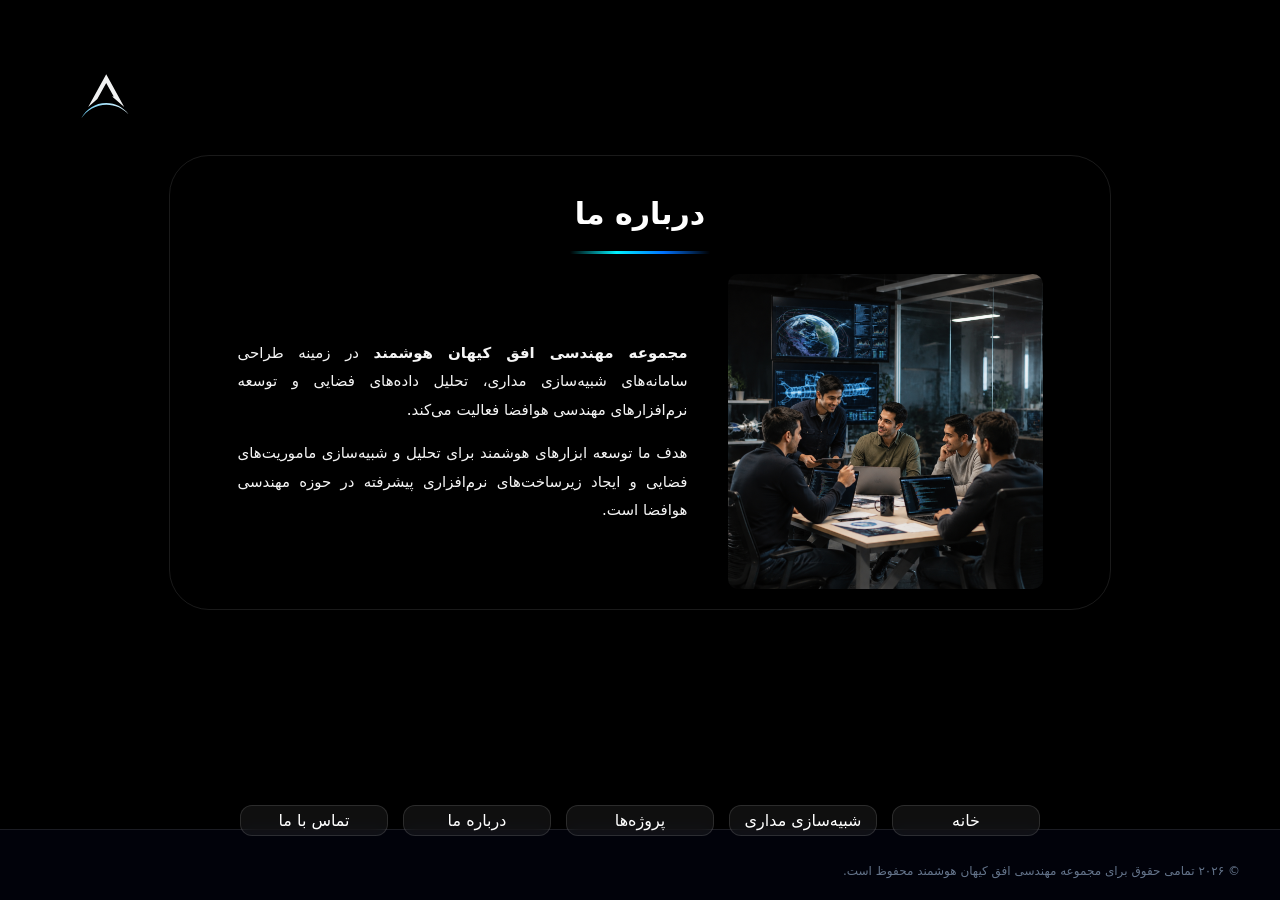
<file: About.html>
<!DOCTYPE html>
<html lang="fa" dir="rtl">
<head>
<meta charset="UTF-8">
<meta name="viewport" content="width=device-width, initial-scale=1.0">
<title>درباره ما - APSISTECH</title>
<link rel="stylesheet" href="style.css">
</head>

<body class="apsis-subpage">

<canvas id="spaceCanvas"></canvas>

<div id="pageContent">

<!-- لوگو -->
<svg class="apsis-unified-logo" viewBox="0 0 841.9 595.3" xmlns="http://www.w3.org/2000/svg">
<defs>
<linearGradient id="logoGradient" x1="334" y1="350" x2="507" y2="350" gradientUnits="userSpaceOnUse">
<stop offset="0" stop-color="#6DCFF6"/>
<stop offset="1" stop-color="#E1F4FD"/>
</linearGradient>
</defs>
<g>
<path fill="url(#logoGradient)" d="M426.4,328.3c32.1,0,60.9,13.7,81,35.6c-18.6-25.1-48.5-41.4-82.1-41.4c-39.6,0-74,22.6-90.9,55.5C354.1,348.1,388,328.3,426.4,328.3z"/>
<polygon fill="#F1F2F2" points="425.4,217.3 359.5,336.9 392.9,307.7 425.4,248.7 452.9,298.7 447,298.7 491.3,336.9"/>
</g>
</svg>

<main class="apsis-main-container">

<div class="apsis-glass-card">

    <div class="apsis-card-header">
        <h1>درباره ما</h1>
        <div class="apsis-header-line"></div>
    </div>

    <div class="about-container">
        <img src="8d20cb2c-c937-47ee-a4d7-93fdf2732a3a.png"
             alt="تیم متخصص"
             class="about-image">

        <div class="about-text">
            <p><b>مجموعه مهندسی افق کیهان هوشمند</b> در زمینه طراحی سامانه‌های شبیه‌سازی مداری، تحلیل داده‌های فضایی و توسعه نرم‌افزارهای مهندسی هوافضا فعالیت می‌کند.</p>

            <p>هدف ما توسعه ابزارهای هوشمند برای تحلیل و شبیه‌سازی ماموریت‌های فضایی و ایجاد زیرساخت‌های نرم‌افزاری پیشرفته در حوزه مهندسی هوافضا است.</p>
        </div>
    </div>

</div>
</main>

<footer class="main-footer">
 <div class="footer-buttons">
        <a href="index.html" class="footer-card"><span>خانه</span></a>
        <a href="madar.html" class="footer-card"><span>شبیه‌سازی مداری</span></a>
        <a href="projects.html" class="footer-card"><span>پروژه‌ها</span></a>
        <a href="About.html" class="footer-card"><span>درباره ما</span></a>
        <a href="contact.html" class="footer-card"><span>تماس با ما</span></a>
    </div>
    <div class="footer-content">
        <p>© ۲۰۲۶ تمامی حقوق برای مجموعه مهندسی افق کیهان هوشمند محفوظ است.</p>
    </div>
</footer>

</div>


</body>
</html>
</file>
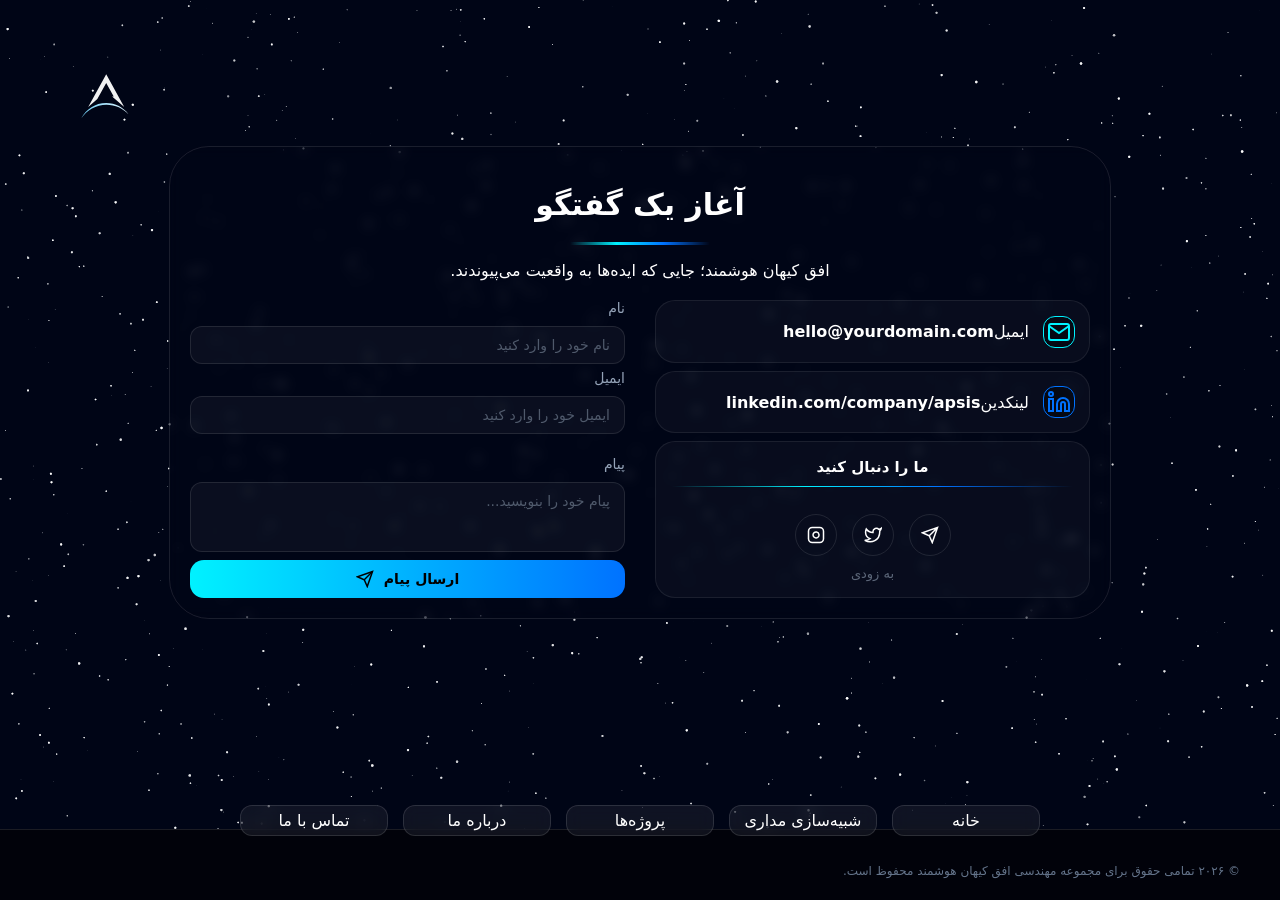
<file: contact.html>
<!DOCTYPE html>
<html lang="fa" dir="rtl">

<head>
    <meta charset="UTF-8">
    <meta name="viewport" content="width=device-width, initial-scale=1.0">
    <title>تماس با ما - APSISTECH</title>
    <link rel="stylesheet" href="style.css">
</head>

<body class="apsis-subpage"> <!-- کلاس زیرصفحه برای فعالسازی انیمیشن لوگو -->

    <canvas id="spaceCanvas"></canvas>
    <div id="pageContent">

        <!-- سیستم واحد لوگو -->
        <svg class="apsis-unified-logo" viewBox="0 0 841.9 595.3" xmlns="http://www.w3.org/2000/svg">
            <defs>
                <linearGradient id="logoGradient" x1="334" y1="350" x2="507" y2="350" gradientUnits="userSpaceOnUse">
                    <stop offset="0" stop-color="#6DCFF6" />
                    <stop offset="1" stop-color="#E1F4FD" />
                </linearGradient>
            </defs>
            <g>
                <path fill="url(#logoGradient)"
                    d="M426.4,328.3c32.1,0,60.9,13.7,81,35.6c-18.6-25.1-48.5-41.4-82.1-41.4c-39.6,0-74,22.6-90.9,55.5C354.1,348.1,388,328.3,426.4,328.3z" />
                <polygon fill="#F1F2F2"
                    points="425.4,217.3 359.5,336.9 392.9,307.7 425.4,248.7 452.9,298.7 447,298.7 491.3,336.9" />
            </g>
        </svg>

        <main class="apsis-main-container">
            <div class="apsis-glass-card">
                <header class="apsis-card-header">
                    <h1>آغاز یک گفتگو</h1>

                    <div class="apsis-header-line"><span class="apsis-dot"></span></div>
                    <p>افق کیهان هوشمند؛ جایی که ایده‌ها به واقعیت می‌پیوندند.</p>
                </header>

                <div class="apsis-content-grid">
                    <form class="apsis-form-section">
                        <label>نام</label>
                        <input type="text" name="name" placeholder="نام خود را وارد کنید">

                        <label>ایمیل</label>
                        <input type="email" name="email" placeholder="ایمیل خود را وارد کنید">

                        <label>پیام</label>
<div class="apsis-message-group">
    <textarea name="message" placeholder="پیام خود را بنویسید..." rows="2"></textarea>
    <button type="submit" class="apsis-btn-submit">
        ارسال پیام
        <svg width="18" height="18" viewBox="0 0 24 24" fill="none" stroke="currentColor" stroke-width="2">
            <line x1="22" y1="2" x2="11" y2="13"></line>
            <polygon points="22 2 15 22 11 13 2 9 22 2"></polygon>
        </svg>
    </button>
</div>
                    </form>

                    <div class="apsis-info-section">
                        <div class="apsis-info-tile cyan-hover">
                            <div class="apsis-tile-content"><span>ایمیل</span><strong>hello@yourdomain.com</strong>
                            </div>
                            <div class="apsis-tile-icon cyan-glow"><svg width="24" height="24" viewBox="0 0 24 24"
                                    fill="none" stroke="currentColor" stroke-width="2">
                                    <path
                                        d="M4 4h16c1.1 0 2 .9 2 2v12c0 1.1-.9 2-2 2H4c-1.1 0-2-.9-2-2V6c0-1.1.9-2 2-2z">
                                    </path>
                                    <polyline points="22,6 12,13 2,6"></polyline>
                                </svg></div>
                        </div>
                        <div class="apsis-info-tile blue-hover">
                            <div class="apsis-tile-content">
                                <span>لینکدین</span><strong>linkedin.com/company/apsis</strong></div>
                            <div class="apsis-tile-icon blue-glow"><svg width="24" height="24" viewBox="0 0 24 24"
                                    fill="none" stroke="currentColor" stroke-width="2">
                                    <path
                                        d="M16 8a6 6 0 0 1 6 6v7h-4v-7a2 2 0 0 0-2-2 2 2 0 0 0-2 2v7h-4v-7a6 6 0 0 1 6-6z">
                                    </path>
                                    <rect x="2" y="9" width="4" height="12"></rect>
                                    <circle cx="4" cy="4" r="2"></circle>
                                </svg></div>
                        </div>
                        <div class="apsis-social-card">
                            <h3>ما را دنبال کنید</h3>
                            <div class="apsis-social-divider"></div>
                            <div class="apsis-social-icons">
                                <a href="#" class="apsis-icon-circle"><svg width="18" height="18" viewBox="0 0 24 24"
                                        fill="none" stroke="currentColor" stroke-width="2">
                                        <path d="M22 2L11 13M22 2l-7 20-4-9-9-4 20-7z" />
                                    </svg></a>
                                <a href="#" class="apsis-icon-circle"><svg width="18" height="18" viewBox="0 0 24 24"
                                        fill="none" stroke="currentColor" stroke-width="2">
                                        <path
                                            d="M23 3a10.9 10.9 0 0 1-3.14 1.53 4.48 4.48 0 0 0-7.86 3v1A10.66 10.66 0 0 1 3 4s-4 9 5 13a11.64 11.64 0 0 1-7 2c9 5 20 0 20-11.5a4.5 4.5 0 0 0-.08-.83A7.72 7.72 0 0 0 23 3z" />
                                    </svg></a>
                                <a href="#" class="apsis-icon-circle"><svg width="18" height="18" viewBox="0 0 24 24"
                                        fill="none" stroke="currentColor" stroke-width="2">
                                        <rect x="2" y="2" width="20" height="20" rx="5" ry="5"></rect>
                                        <path d="M16 11.37A4 4 0 1 1 12.63 8 4 4 0 0 1 16 11.37z"></path>
                                    </svg></a>
                            </div>
                            <div class="apsis-coming-soon">به زودی</div>
                        </div>
                    </div>
                </div>
            </div>



        </main>

        <footer class="main-footer">
            <div class="footer-buttons">
                <a href="index.html" class="footer-card"><span>خانه</span></a>
                <a href="madar.html" class="footer-card"><span>شبیه‌سازی مداری</span></a>
                <a href="projects.html" class="footer-card"><span>پروژه‌ها</span></a>
                <a href="About.html" class="footer-card"><span>درباره ما</span></a>
                <a href="contact.html" class="footer-card"><span>تماس با ما</span></a>
            </div>
            <div class="footer-content">
                <p>© ۲۰۲۶ تمامی حقوق برای مجموعه مهندسی افق کیهان هوشمند محفوظ است.</p>
            </div>
        </footer>
    </div>
    <script src="script.js"></script>
</body>

</html>
</file>
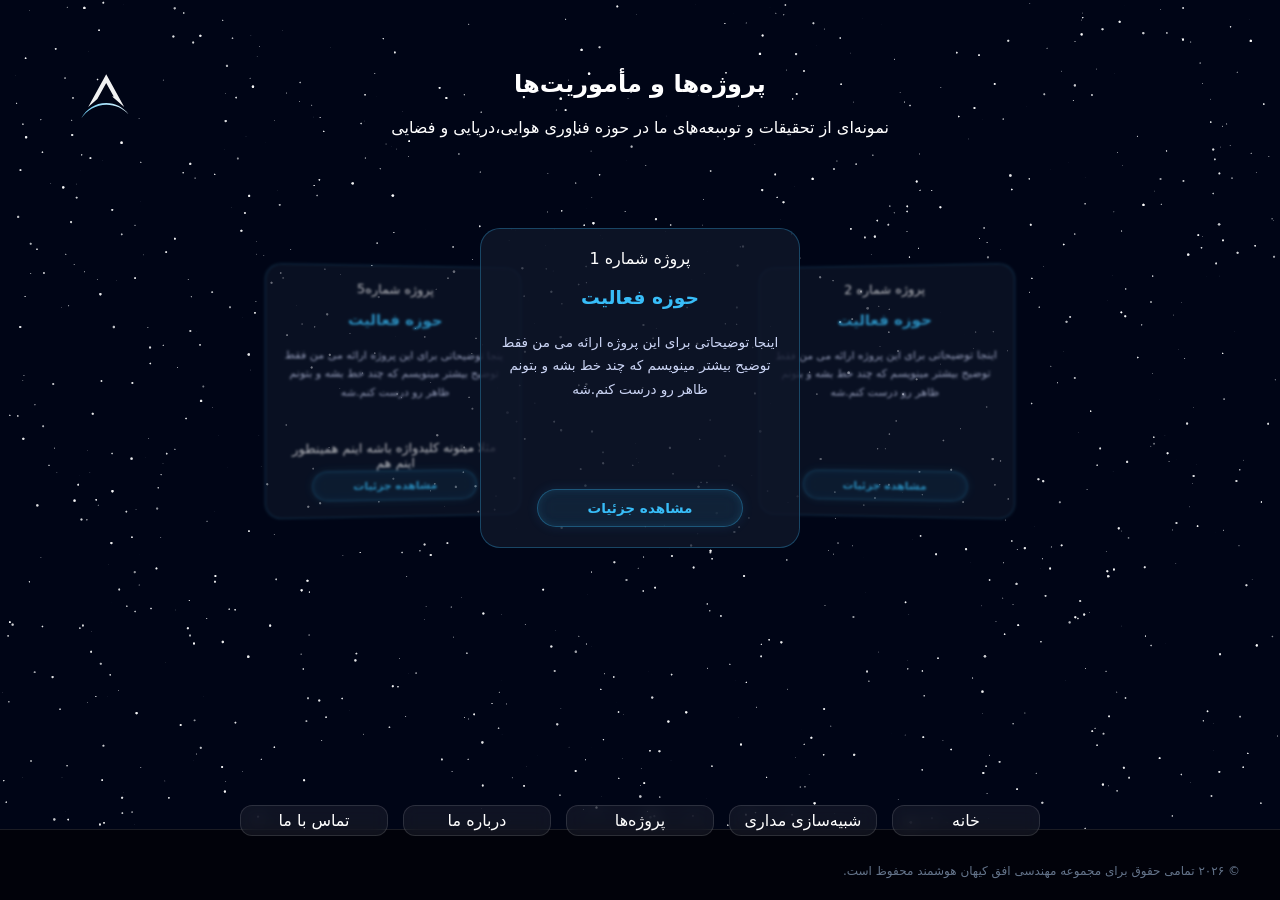
<file: projects.html>
<!DOCTYPE html>
<html lang="fa" dir="rtl">
<head>
<meta charset="UTF-8">
<meta name="viewport" content="width=device-width, initial-scale=1.0">
<title>پروژه ها- APSISTECH</title>
<link rel="stylesheet" href="style.css">
</head>

<body class="apsis-subpage">

<canvas id="spaceCanvas"></canvas>

<div id="pageContent">

<!-- لوگو -->
<svg class="apsis-unified-logo" viewBox="0 0 841.9 595.3" xmlns="http://www.w3.org/2000/svg">
<defs>
<linearGradient id="logoGradient" x1="334" y1="350" x2="507" y2="350" gradientUnits="userSpaceOnUse">
<stop offset="0" stop-color="#6DCFF6"/>
<stop offset="1" stop-color="#E1F4FD"/>
</linearGradient>
</defs>
<g>
<path fill="url(#logoGradient)" d="M426.4,328.3c32.1,0,60.9,13.7,81,35.6c-18.6-25.1-48.5-41.4-82.1-41.4c-39.6,0-74,22.6-90.9,55.5C354.1,348.1,388,328.3,426.4,328.3z"/>
<polygon fill="#F1F2F2" points="425.4,217.3 359.5,336.9 392.9,307.7 425.4,248.7 452.9,298.7 447,298.7 491.3,336.9"/>
</g>
</svg>

<main >
<section class="projects-page">

    <div class="projects-hero">
        <!-- <span class="projects-tag">ApsisTech Missions</span> -->
        <h1>پروژه‌ها و مأموریت‌ها</h1>
              <p>نمونه‌ای از تحقیقات و توسعه‌های ما در حوزه فناوری هوایی،دریایی و فضایی</p>

    </div>

    <div class="projects-grid">

        <article class="project-card featured">
            <div class="project-glow"></div>
            <div class="project-content">
                <span class="project-category">پروژه شماره 1</span>
                <h3>حوزه فعالیت</h3>
                <p>اینجا توضیحاتی برای این پروژه ارائه می من فقط توضیح بیشتر مینویسم که چند خط بشه و بتونم ظاهر رو درست کنم.شه
                </p>
                <!-- <div class="project-meta">
                    <span>Three.js</span>
                    <span>Orbital Mechanics</span>
                    <span>Realtime</span>
                </div> -->
                <a href="#" class="project-btn">مشاهده جزئیات</a>
            </div>
        </article>

        <article class="project-card">
            <div class="project-glow"></div>
            <div class="project-content">
                <span class="project-category">پروژه شماره 2</span>
                <h3>حوزه فعالیت</h3>
                <p>
                    اینجا توضیحاتی برای این پروژه ارائه می من فقط توضیح بیشتر مینویسم که چند خط بشه و بتونم ظاهر رو درست کنم.شه
                </p>
                <div class="project-meta">
                    <!-- <span>Analysis</span>
                    <span>Trajectory</span>
                    <span>Planning</span> -->
                </div>
                <a href="#" class="project-btn">مشاهده جزئیات</a>
            </div>
        </article>

        <article class="project-card">
            <div class="project-glow"></div>
            <div class="project-content">
                <span class="project-category">پروژه شماره 3</span>
                <h3>حوزه فعالیت</h3>
                <p>
ینجا توضیحاتی برای این پروژه ارائه می من فقط توضیح بیشتر مینویسم که چند خط بشه و بتونم ظاهر رو درست کنم.شه                </p>
                <div class="project-meta">
                    <!-- <span>Remote Sensing</span>
                    <span>Data Processing</span>
                    <span>Insights</span> -->
                </div>
                <a href="#" class="project-btn">مشاهده جزئیات</a>
            </div>
        </article>

        <article class="project-card">
            <div class="project-glow"></div>
            <div class="project-content">
                <span class="project-category">پروژه شماره4</span>
                <h3>حوزه فعالیت</h3>
                <p>
ینجا توضیحاتی برای این پروژه ارائه می من فقط توضیح بیشتر مینویسم که چند خط بشه و بتونم ظاهر رو درست کنم.شه                </p>
                <div class="project-meta">
                    <span>مثلا میتونه کلیدواژه باشه</span>
                    <span>اینم همینطور</span>
                    <span>اینم هم</span>
                </div>
                <a href="#" class="project-btn">مشاهده جزئیات</a>
            </div>
        </article>
         <article class="project-card">
            <div class="project-glow"></div>
            <div class="project-content">
                <span class="project-category">پروژه شماره5</span>
                <h3>حوزه فعالیت</h3>
                <p>
ینجا توضیحاتی برای این پروژه ارائه می من فقط توضیح بیشتر مینویسم که چند خط بشه و بتونم ظاهر رو درست کنم.شه                </p>
                <div class="project-meta">
                    <span>مثلا میتونه کلیدواژه باشه</span>
                    <span>اینم همینطور</span>
                    <span>اینم هم</span>
                </div>
                <a href="#" class="project-btn">مشاهده جزئیات</a>
            </div>
        </article>

    </div>

</section>


</main>

<footer class="main-footer">
 <div class="footer-buttons">
        <a href="index.html" class="footer-card"><span>خانه</span></a>
        <a href="madar.html" class="footer-card"><span>شبیه‌سازی مداری</span></a>
        <a href="projects.html" class="footer-card"><span>پروژه‌ها</span></a>
        <a href="About.html" class="footer-card"><span>درباره ما</span></a>
        <a href="contact.html" class="footer-card"><span>تماس با ما</span></a>
    </div>
    <div class="footer-content">
        <p>© ۲۰۲۶ تمامی حقوق برای مجموعه مهندسی افق کیهان هوشمند محفوظ است.</p>
    </div>
</footer>

</div>

<script src="script.js"></script>

</body>
</html>
</file>
<file: style.css>
/* تنظیمات پایه */
body {
    font-family: 'Vazirmatn', system-ui, -apple-system, "Segoe UI", Roboto, Arial, sans-serif;
    margin: 0;
    background: black;
    color: white;
    overflow-x: hidden;
}

#spaceCanvas {
    position: fixed;
    top: 0; left: 0;
    width: 100%; height: 100%;
    z-index: -1;
}

/* --- سیستم واحد لوگو (اصلاح اصلی اینجاست) --- */
/* ===== APSIS UNIFIED LOGO ===== */
/* ===== APSIS UNIFIED LOGO ===== */

/* ===== APSIS UNIFIED LOGO ===== */

.apsis-unified-logo{
    width:850px;
    height:auto;
    position:relative;
    margin:-30px auto -200px auto;
    transform:rotate(0deg) scale(1);
    transform-origin:center;
    z-index:1000;
    will-change:transform;
    filter:none;
}

/* hover rotation */

.apsis-unified-logo:hover{
    animation:logoSpin 0.9s cubic-bezier(.4,0,.2,1);
}

@keyframes logoSpin{
    from{ transform:rotate(0deg); }
    to{ transform:rotate(360deg); }
}

/* logo transition animation */

@keyframes apsisLogoMotion {
    0% {
        transform: translate(0, 0) scale(1);
    }
    100% {
        /* از متغیرهایی که در JS محاسبه کردیم استفاده می‌کند */
        transform: translate(var(--moveX), var(--moveY)) scale(var(--targetScale));
    }
}







/* صفحه داخلی */

/* .apsis-subpage .apsis-unified-logo{
    animation:apsisLogoMotion 1.1s cubic-bezier(.22,1,.36,1) forwards;
} */

.apsis-subpage .apsis-unified-logo{

position:fixed;

top:15px;

left: -10px ;

width: 230px;

margin:0;

transform:none;

animation:none;

}


/* صفحه اصلی */

body:not(.apsis-subpage) .apsis-unified-logo{
    position:relative;
    top:auto;
    left:auto;
    transform:none;
    margin:-30px auto -200px auto;
    width:850px;
    animation:none;
}


/* صفحه اصلی */
.content, .hero-section {
    background: transparent !important;
    text-align: center;
    display: flex;
    flex-direction: column;
    align-items: center;
    margin-top: -20px !important;
}

.hero-section h1.fade-in {
    color: rgb(211, 214, 217);
    font-size: 40px;
    width: 95%;
    max-width: 1800px;
    margin-bottom: 20px !important;
}

.hero-section p.fade-in-delay {
    color: rgb(211, 214, 217);
    font-size: 20px;
    max-width: 550px;
    margin: 0 auto !important;
    opacity: 0.9;
}
/* -------- PAGE TRANSITION -------- */
#pageContent{
transition:opacity .45s ease;
}

.page-fade-out #pageContent{
opacity:0;
}



/* درباره ما */
.about-container {
    display: flex;
    flex-direction: row;
    align-items: center;
    justify-content: center;
    gap: 40px;
    padding: 10x 5px;
}

.about-image { width: 35%; border-radius: 10px; }
.about-text { width: 50%; color: #f5f5f5; direction: rtl; text-align: justify; }
.about-text h2 { font-size: 30px; color: #87d4f8; margin-bottom: 15px; }
.about-text p { font-size: 15px; line-height: 1.9; }

/* فوتر - دقیقاً مطابق استایل قبلی شما */
.main-footer {
    position: fixed; bottom: 0; left: 0;
    width: 100%; height: 70px;
    background: rgb(1, 2, 10);
    border-top: 1px solid rgba(255, 255, 255, 0.1);
    z-index: 100;
}
.footer-buttons {
    position: absolute; top: -25px; left: 50%;
    transform: translateX(-50%);
    display: flex; gap: 15px; direction: rtl;
}
.footer-card {
    width: 130px; padding: 5px 8px;
    display: flex; align-items: center; justify-content: center;
    background: rgba(255, 255, 255, 0.06);
    border: 1px solid rgba(255, 255, 255, 0.12);
    border-radius: 12px; text-decoration: none; color: white;
    backdrop-filter: blur(8px); transition: all .3s ease;
}
.footer-card:hover {
    border-color: #a5dcf5;
    box-shadow: 0 0 25px rgba(0, 242, 255, 0.35);
    transform: translateY(-6px) scale(1.05);
}
.footer-content { position: absolute; bottom: 10px; right: 40px; color: #64748b; font-size: 0.75rem; }

/* تماس با ما - استایل شیشه‌ای لوکس شما */
:root { --apsis-cyan: #00f2ff; --apsis-blue: #0072ff; --apsis-border: rgba(255, 255, 255, 0.1); }
.apsis-main-container { display:flex; justify-content: center; align-items: center; min-height: 85vh; padding: 5px 5px; box-sizing: border-box;}
.apsis-glass-card {
    width: 90%; max-width: 900px;
    background: rgba(37, 46, 75, 0); 
    backdrop-filter: blur(6px);
    border-radius: 40px; padding: 20px; border: 1px solid var(--apsis-border);
    opacity: 0; transform: translateY(15px);
    animation: revealContent 0.8s ease-out forwards 0.4s;
}
@keyframes revealContent { to { opacity: 1; transform: translateY(0); } }
.apsis-card-header { text-align: center; margin-bottom: 20px; }
.apsis-card-header h1 { font-size:30px; color: #fff; }
.apsis-header-line { width: 140px; height: 3px; margin: 0 auto; background: linear-gradient(90deg, transparent, var(--apsis-cyan), var(--apsis-blue), transparent); position: relative; }
.apsis-content-grid {
    display: grid;
    grid-template-columns: 1fr 1fr;
    grid-template-rows: auto auto auto auto auto auto;
    gap: 0 30px;
}
.apsis-form-section {
    grid-column: 2;
    grid-row: 1 / -1;
    display: grid;
    grid-template-rows: subgrid;
    row-gap: 6px;
}

.apsis-btn-submit {
    font-family: 'Vazirmatn', system-ui, -apple-system, "Segoe UI", Roboto, Arial, sans-serif;
    width: 100%;
    padding: 10px 16px;
    background: linear-gradient(90deg, var(--apsis-cyan), var(--apsis-blue));
    border: none;
    border-radius: 14px;
    color: #000;
    font-weight: 800;
    font-size: 14px;
    cursor: pointer;
    display: flex;
    align-items: center;
    justify-content: center;
    gap: 10px;
    transition: all 0.3s ease;
}
.apsis-info-section {
    grid-column: 1;
    grid-row: 1 / -1;
    display: grid;
    grid-template-rows: subgrid;
    gap: 8px;
}
.apsis-form-section label {
    display: block;
    color: #94a3b8;
    font-size: 14px;
    margin-bottom: 4px;
    text-align: right;
        align-self: end;

}

.apsis-form-section input,
.apsis-form-section textarea {
    font-family: 'Vazirmatn', system-ui, -apple-system, "Segoe UI", Roboto, Arial, sans-serif;
    width: 100%;
    box-sizing: border-box;
    background: rgba(255, 255, 255, 0.04);
    border: 1px solid rgba(255, 255, 255, 0.1);
    border-radius: 12px;
    padding: 10px 14px;
    color: #fff;
    font-size: 14px;
    text-align: right;
    resize: none;
}

.apsis-form-section input:focus,
.apsis-form-section textarea:focus {
    outline: none;
    border-color: var(--apsis-cyan);
    box-shadow: 0 0 15px rgba(0, 242, 255, 0.4);
}
.apsis-info-tile {
    background: rgba(255, 255, 255, 0.03);
    border: 1px solid rgba(255, 255, 255, 0.08);
    padding: 10px 14px;
    border-radius: 20px;
    display: flex;
    align-items: center;
    justify-content: flex-end;
    gap: 14px;
    flex-direction: row-reverse;
}
.apsis-info-tile.cyan-hover {
    grid-row: 1 / 3;   /* برابر label نام + input نام */
    align-self: stretch;
}

.apsis-info-tile.blue-hover {
    grid-row: 3 / 5;   /* برابر label ایمیل + input ایمیل */
    align-self: stretch;
}

.apsis-tile-icon { width: 30px; height: 30px; border-radius: 12px; display: flex; align-items: center; justify-content: center; background: rgba(0, 0, 0, 0.3); }
.cyan-glow { border: 1px solid var(--apsis-cyan); color: var(--apsis-cyan); }
.blue-glow { border: 1px solid var(--apsis-blue); color: var(--apsis-blue); }
.apsis-social-card {
    grid-row: 5 / 7;
    align-self: stretch;
    display: flex;
    flex-direction: column;
    justify-content: center;
    background: rgba(255, 255, 255, 0.03);
    border: 1px solid rgba(255, 255, 255, 0.08);
    border-radius: 20px;
    padding: 16px;
}

.apsis-social-card h3 {
    color: #fff;
    font-size: 15px;
    text-align: center;
    margin: 0 0 10px 0;
}

.apsis-social-divider {
    height: 1px;
    background: linear-gradient(90deg, transparent, var(--apsis-cyan), var(--apsis-blue), transparent);
    margin-bottom: 12px;
}
.apsis-social-icons { display: flex; justify-content: center; gap: 15px; margin-top: 15px;}
.apsis-icon-circle { width: 40px; height: 40px; border-radius: 50%; border: 1px solid rgba(255,255,255,0.1); display: flex; align-items: center; justify-content: center; color: white; text-decoration: none; }
.apsis-btn-submit {
    transition: all 0.3s ease;
}

.apsis-btn-submit:hover {
    transform: translateY(-3px) scale(1.03);
    box-shadow: 0 0 25px rgba(0, 242, 255, 0.6);
}

.apsis-info-tile {
    transition: all 0.3s ease;
}

.apsis-info-tile:hover {
    transform: translateY(-6px);
    box-shadow: 0 0 30px rgba(0, 242, 255, 0.25);
}
.apsis-icon-circle {
    transition: all 0.3s ease;
}

.apsis-icon-circle:hover {
    transform: scale(1.15);
    border-color: var(--apsis-cyan);
    box-shadow: 0 0 20px rgba(0, 242, 255, 0.5);
}
.apsis-glass-card{

    transition:
    transform .35s ease,
    box-shadow .35s ease,
    border-color .35s ease;

}

.apsis-glass-card:hover{

    transform:translateY(-8px) scale(1.01);

    border-color:rgba(0,242,255,0.35);

    box-shadow:
    0 25px 60px rgba(0,0,0,0.6),
    0 0 35px rgba(0,242,255,0.25);

}
/* فعال کردن فضای سه‌بعدی */
.apsis-unified-logo{
    transition: transform 0.35s ease, filter 0.35s ease;
}

/* هاور مستقیم */
.apsis-unified-logo:hover{
    transform: scale(1.2);
    filter: brightness(1.25);
}

/* برای صفحه اصلی که داخل hero است */
.hero-section:hover .apsis-unified-logo{
    transform: scale(1.2);
    filter: brightness(1.25);
}
.apsis-form-section input::placeholder,
.apsis-form-section textarea::placeholder {
    color: rgba(148, 163, 184, 0.5);
}

/* message group: textarea + button در یک ردیف subgrid */
.apsis-message-group {
    display: flex;
    flex-direction: column;
    gap: 8px;
    min-height: 0;
}

.apsis-message-group textarea {
    flex: 1;
    resize: none;
}

.apsis-message-group .apsis-btn-submit {
    align-self: stretch; /* اینجا stretch درسته — flex نه grid */
    flex-shrink: 0;
    padding: 10px 16px;
    font-size: 14px;
    width: 100%;
}
/* coming soon */
.apsis-coming-soon {
    text-align: center;
    color: rgba(148, 163, 184, 0.6);
    font-size: 13px;
    margin-top: 10px;
}
/* ============================================================
   بخش اختصاصی شبیه‌ساز مداری (APSIS ORBIT SIMULATOR)
   ============================================================ */

/* ============================================================
   نسخه بهینه‌شده و جمع‌وجور شبیه‌ساز (فشرده برای جلوگیری از تداخل با فوتر)
   ============================================================ */

.orbit-container {
    display: flex;
    flex-direction: row-reverse;
    justify-content: center;
    align-items: stretch;
    width: 95%;
    max-width: 1200px;
    margin: 90px auto 20px auto;
    height: 500px;
    gap: 15px;
    padding: 5px;
    box-sizing: border-box;
    position: relative;
    z-index: 10;
      opacity: 0; transform: translateY(15px);
    animation: revealContent 0.8s ease-out forwards 0.4s;

}

/* پنل تنظیمات سمت راست */
.orbit-settings-panel {
    flex: 0 0 300px;
    background: rgba(1, 3, 10, 0.836);

    border: 1px solid rgba(56, 189, 248, 0.2);
    border-radius: 20px;
    padding: 15px 18px;
    display: flex;
    flex-direction: column;
    justify-content: center;
    box-shadow: 0 15px 40px rgba(0,0,0,0.1);
    box-sizing: border-box;

    position: relative;
    overflow: hidden;
    isolation: isolate;
     transform: translateZ(0);
    will-change: backdrop-filter, transform;
    contain: paint;
}


.orbit-settings-panel::before {
    content: "";
    position: absolute;
    inset: 0;
    border-radius: inherit;

    background: rgba(37, 46, 75, 0.5);

    backdrop-filter: blur(15px);
    -webkit-backdrop-filter: blur(15px);

    pointer-events: none;
    z-index: 0;
        transform: translateZ(0);
    will-change: backdrop-filter;
}

/*
  همه محتوای پنل باید بالای لایه blur باشد.
*/
.orbit-settings-panel > * {
    position: relative;
    z-index: 1;
}

.panel-header h2 {
    color: #fff;
    font-size: 30px;
    margin-bottom: 2px;
    text-align: center;
}

.panel-header p {
    text-align: center;
    color: #fff;
    font-size: 0.75rem;
    margin-bottom: 15px;
}

/* شبکه اینپوت‌ها */
.form-grid {
    display: grid;
    grid-template-columns: 1fr 1fr;
    gap: 20px;
    direction: rtl;
}

.form-row label {
    display: block;
    font-size: 11px;
    color: #38bdf8;
    margin-bottom: 4px;
    padding-right: 3px;
}

.form-row input {
    width: 100%;
    background: rgba(0, 0, 0, 0.4);
    border: 1px solid rgba(56, 189, 248, 0.2);
    border-radius: 8px;
    padding: 8px 5px;
    color: #fff;
    text-align: center;
    font-family: monospace;
    font-size: 0.85rem;
    box-sizing: border-box;
}

/* دکمه اجرا */
#btnSim {
    width: 100%;
    margin: 15px auto 0 auto;
    padding: 12px 0;
    background: #38bdf8;
    color: #020617;
    border: none;
    border-radius: 10px;
    font-weight: 800;
    cursor: pointer;
    font-size: 0.85rem;
    transition: 0.3s;
    font-family: "vazirmatn";
}

#btnSim:hover {
    transform: translateY(-2px);
    box-shadow: 0 5px 15px rgba(56, 189, 248, 0.3);
}

#orbitStatus {
    margin-top: 10px;
    text-align: center;
    font-size: 0.7rem;
    color: #64748b;
}

/* کادر شبیه‌ساز سمت چپ */
.orbit-viewer {
    flex: 1;
    border-radius: 20px;
    background: radial-gradient(circle at center, rgba(29, 36, 59, 0.884), #020617 100%);
    border: 1px solid rgba(56, 189, 248, 0.2);
    position: relative;
    overflow: hidden;
    min-height: 400px;
}

#threeContainer {
    width: 100%;
    height: 100%;
    min-height: 400px;
    position: relative;
    overflow: hidden;
    display: block;
}

/* برای اطمینان از اینکه canvas کل باکس را می‌گیرد */
#threeContainer canvas {
    width: 100% !important;
    height: 100% !important;
    display: block;
}

/* اصلاح موبایل */
@media (max-width: 900px) {
    .orbit-container {
        height: auto;
        flex-direction: column;
    }

    .orbit-viewer {
        height: 350px;
        min-height: 350px;
    }

    #threeContainer {
        height: 350px;
        min-height: 350px;
    }
}

/* ================================
   Projects Page
================================ */
/* جلوگیری از مسدود کردن اسکرول توسط هدر یا لایه‌های پس‌زمینه */
body {
    overflow-y: scroll; /* همیشه scrollbar رو نشون بده، حتی اگه محتوا کوتاه باشه */
}
.project-card img {
    pointer-events: none;
    user-select: none;
}

.projects-hero {
    pointer-events: none !important;
     margin-top: 70px;
    margin-bottom: 5px;
}

/* اما محتوای داخلش مثل متن‌ها یا دکمه‌ها باید کار کنند */
.projects-hero h1, 
.projects-hero p, 
.projects-grid {
    pointer-events: auto;
}

.projects-page{
    width:100%;
    max-width: 100vw; /* اجازه بده کل عرض صفحه رو بگیره */
        height: 100vh;
    margin: 0;
    text-align:center;
    padding: 0;
            overflow-x:hidden;   /* جلوگیری از اسکرول افقی کل سایت */
    overflow: hidden;
     opacity: 0; transform: translateY(15px);
    animation: revealContent 0.8s ease-out forwards 0.4s;
   
}

@keyframes fadeInPage {
    to { opacity: 1; }
}




 .projects-header {
    margin-top: 200px;
    margin-bottom: 10px;
}
.projects-header h1{
    font-size:2rem;
    color:#38bdf8;
    margin: 0 0 15px 0;
}

.projects-header p{
    color:#94a3b8;
    font-size:0.9rem;
    margin: 0;
}

/* گرید پروژه ها */

.projects-grid {
    position: relative;
    width: 100%;
    height: 350px;
        top: 60px;

    margin: 10px auto 0;
    perspective: 1200px;
    transform-style: preserve-3d;
    overflow: visible;
    user-select: none;
    cursor: grab;
}

.projects-grid.is-dragging {
    cursor: grabbing;
}
.projects-grid::-webkit-scrollbar {
    display: none;
}
/* کارت پروژه */

.project-card {
    position: absolute;
    top:50%;
    left: 50%;
    width: 320px;
        height: 320px; /* ارتفاع ثابت */
          background: rgba(15, 23, 42, 0.8); /* پس‌زمینه کارت تا دیده شود */
    border: 1px solid rgba(56, 189, 248, 0.3);
    border-radius: 20px;
    padding: 20px;
    box-sizing: border-box;
    display: flex;
    flex-direction: column;
    backface-visibility: hidden; /* جلوگیری از پرش */
    min-height: 280px;
    transform-style: preserve-3d;
    transform-origin: center center;
    transition:
        transform 0.45s cubic-bezier(.22,.61,.36,1),
        opacity 0.35s ease,
        filter 0.35s ease;
    will-change: transform, opacity, filter;
    pointer-events: auto;
        overflow: hidden;

}

.project-card.is-center {
    z-index: 50;
}

.project-card h3{
    color:#38bdf8;
    margin-bottom:10px;
}

.project-card p{
    color:#cbd5f5;
    font-size:0.85rem;
    line-height:1.7;
}

/* دکمه */

.project-btn{
    display:inline-block;
    margin-top:15px;
    padding:10px 10px;
    background:#38bdf8;
    color:#020617;
    border-radius:8px;
    font-weight:700;
    text-decoration:none;
    font-size:0.8rem;
}

.project-btn:hover{
    background:#0ea5e9;
}
/* ================================
   Space Hover Effect (Projects)
   بدون تغییر در ساختار فعلی
================================ */

/* کارت پروژه */


/* نور متحرک زیر موس */

.project-card::before{
    content:"";
    position:absolute;
    inset:0;
    background:radial-gradient(
        400px circle at var(--x,50%) var(--y,50%),
        rgba(56,189,248,0.18),
        transparent 40%
    );
    opacity:0;
    transition:opacity .4s ease;
    pointer-events:none;
        z-index: 0;

}

/* هنگام hover نور فعال شود */

.project-card:hover::before{
    opacity:1;
}

/* glow واقعی */

.project-card:hover {
    border-color: rgba(56,189,248,.45);
    box-shadow:
        0 10px 35px rgba(0,0,0,.6),
        0 0 18px rgba(56,189,248,.25);
}


/* glow زیر کارت */

.project-glow{
    position:absolute;
    inset:-1px;
    border-radius:inherit;
    pointer-events:none;
    opacity:0;
    transition:opacity .4s ease;
    background:
        radial-gradient(
            circle at var(--x,50%) var(--y,50%),
            rgba(56,189,248,.35),
            transparent 45%
        );
            z-index: 1;

}

.project-card:hover .project-glow{
    opacity:.6;
}

/* حرکت نرم دکمه */

.project-btn{
    transition:all .3s ease;
}

.project-card:hover .project-btn{
    transform:translateX(-4px);
}
.project-content{
    display:flex;
    flex-direction:column;
    flex:1;
    position: relative;
    z-index: 2;
}

/* متن فضای انعطاف‌پذیر بگیرد */
.project-content p{
    flex-grow:1;
}

/* دکمه همیشه پایین و وسط */
.project-btn{
    margin-top:auto;          /* هل دادن به پایین */
    align-self:center;        /* وسط افقی */
    min-width:160px;          /* عرض ثابت برای نظم */
    text-align:center;
}
/* ================================
   Floating Glass Button
================================ */

.project-btn{
    position:relative;
    padding:10px 22px;

    background:rgba(56,189,248,0.08);
    border:1px solid rgba(56,189,248,0.35);

    backdrop-filter:blur(8px);
    -webkit-backdrop-filter:blur(8px);

    border-radius:30px;

    color:#38bdf8;
    font-weight:600;
    font-size:.85rem;

    transition:all .35s ease;

    box-shadow:
        inset 0 0 8px rgba(56,189,248,.15),
        0 0 12px rgba(56,189,248,.12);
}

/* Hover */

.project-btn:hover{

    background:rgba(56,189,248,0.18);

    box-shadow:
        0 0 18px rgba(56,189,248,.45),
        inset 0 0 12px rgba(56,189,248,.25);

    transform:translateY(-2px);
}
</file>
